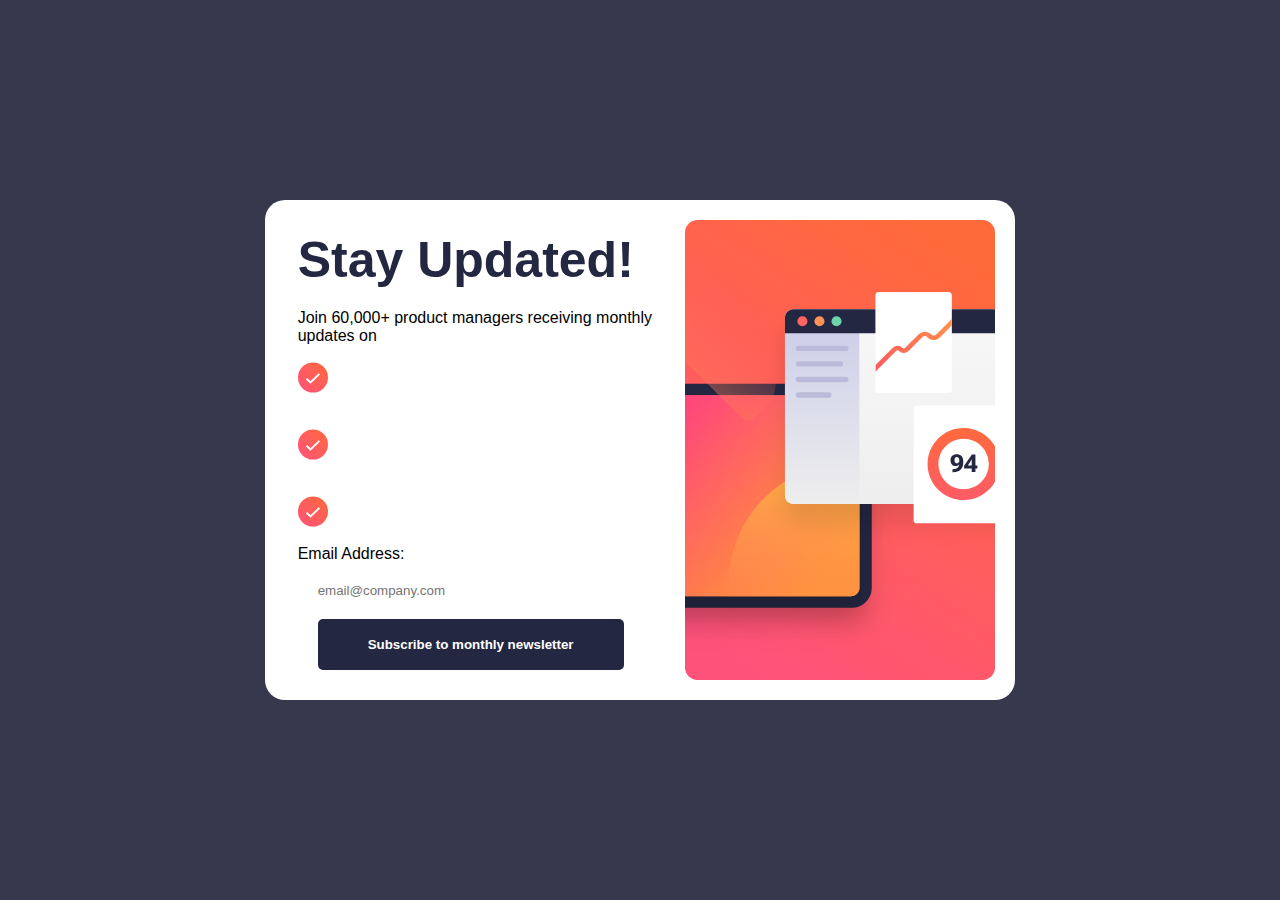
<file: index.html>
<!DOCTYPE html>
<html lang="en">
<head>
    <meta charset="UTF-8">
    <meta name="viewport" content="width=device-width, initial-scale=1.0">
    <title>Document</title>
    <link rel="stylesheet" href="./style.css">
</head>
<body>
    <div class="Div1">
        <div class="Content">
            <div class="Text">
                <h1>Stay Updated!</h1>
                <p> Join 60,000+ product managers receiving monthly <br> updates on</p>
                <div class="Img">
                    <div class="Imgs">
                        <img src="./images/icon-success.svg" alt="">
                        <img src="./images/icon-success.svg" alt="">
                        <img src="./images/icon-success.svg" alt="">
                    </div>
                </div>
                <label for="email">Email Address:</label>
                <br>
                <input type="email" id="Input" name="email" placeholder="email@company.com">
                <br>
                <a href="./index2.html" id="A"><input type="Submit" value="Subscribe to monthly newsletter" class="Submit" id="Submit"></a>
            </div>
            <img src="./images/illustration-sign-up-desktop.svg" alt="">
        </div>
    </div>
    <script src="./main.js"></script>
</body>
</html>
</file>
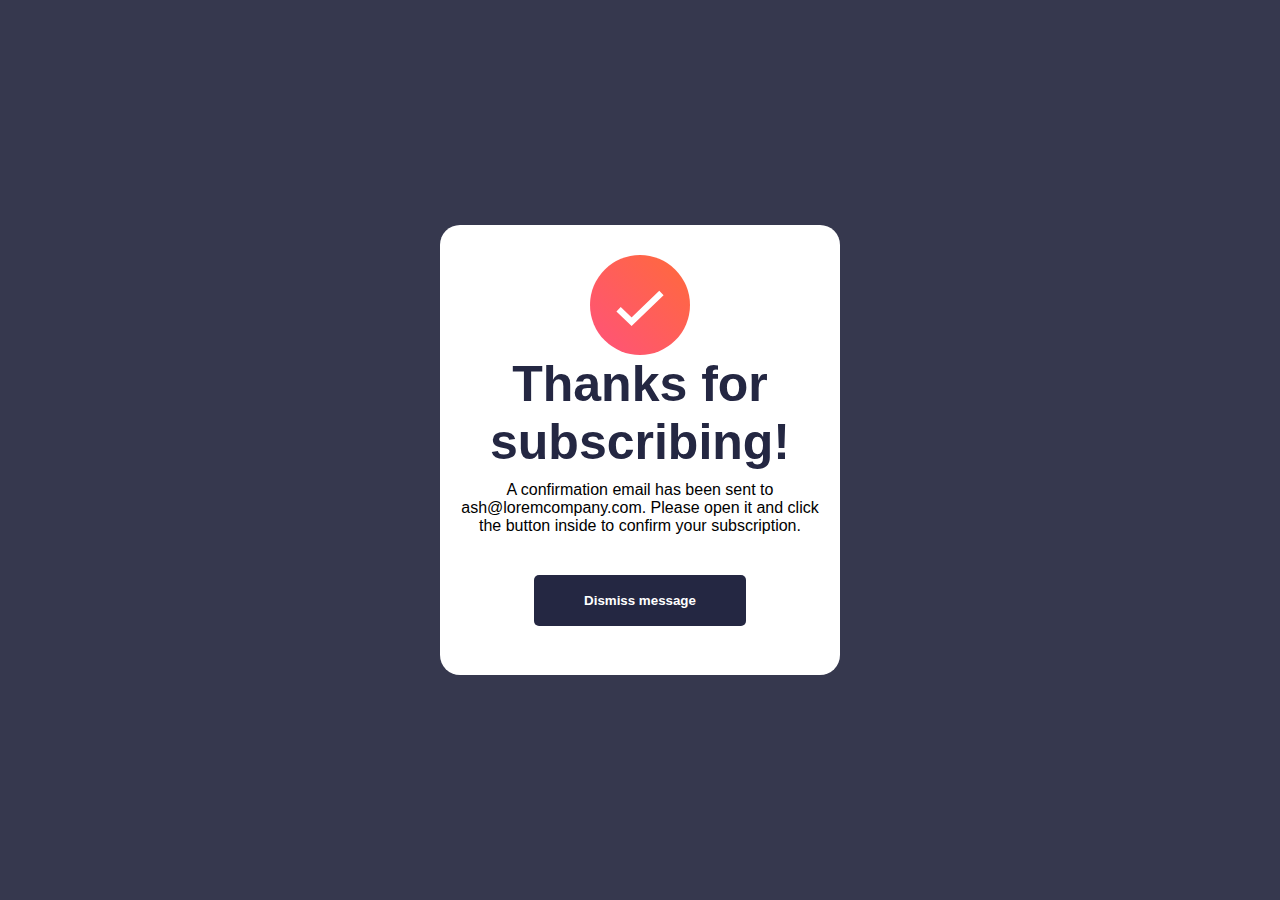
<file: index2.html>
<!DOCTYPE html>
<html lang="en">
<head>
    <meta charset="UTF-8">
    <meta name="viewport" content="width=device-width, initial-scale=1.0">
    <title>Document</title>
    <link rel="stylesheet" href="./style.css">
</head>
<body>
    <div class="Div2">
        <div class="Content1">
            <img src="./images/icon-success.svg" alt="" class="Image">
            <h1>Thanks for <br>subscribing!</h1>
            <p>A confirmation email has been sent to <br> ash@loremcompany.com. Please open it and click <br> the button inside to confirm your subscription.</p>
            <input type="Submit" class="Submit1" value="Dismiss message">
        </div>
    </div>
</body>
</html>
</file>
<file: style.css>
*
{
    margin: 0;
    padding: 0;
    box-sizing: border-box;
    font-family: Arial, Helvetica, sans-serif;
}
.Div1
{
    width: 100%;
    height: 100vh;
    display: flex;
    align-items: center;
    justify-content: center;
    background-color: hsl(235, 18%, 26%);
}
.Content
{
    width: 750px;
    height: 500px;
    display: flex;
    align-items: center;
    border-radius: 20px;
    background-color: #fff;
    justify-content: space-between;
}
.Content .Text 
{
    margin: 0 auto;
}
.Content .Text h1
{
    font-size: 50px;
    padding-bottom: 20px;
    color: hsl(234, 29%, 20%);
}
.Content .Text .Imgs
{
    width: 200px;
    height: 200px;
    display: flex;
    flex-direction: column-reverse;
}
.Content .Text .Imgs img
{
    width: 30px;
}
.Content img
{
    height: 460px;
    margin-right: 20px;
}
h2
{
    padding-top: 25px;
}
input
{
    border: 0;
    outline: 0;
    margin-top: 20px;
    margin-left: 20px;
}
.Submit
{
    color: #fff;
    font-weight: bold;
    text-align: center;
    padding: 18px 50px;
    border-radius: 5px;
    background-color: hsl(234, 29%, 20%);
}
.Image
{
    width: 100px;
}
.Div2
{
    width: 100%;
    height: 100vh;
    display: flex;
    align-items: center;
    justify-content: center;
    background-color: hsl(235, 18%, 26%);
}
.Content1
{
    width: 400px;
    height: 450px;
    display: flex;
    align-items: center;
    border-radius: 20px;
    flex-direction: column;
    background-color: #fff;
    justify-content: center;
}
.Content1 h1, p
{
    display: flex;
    margin: 0 auto;
    align-items: center;
    justify-content: center;
}
.Content1 p
{
    margin-bottom: 20px;
    text-align: center;
}
.Content1 h1
{
    font-size: 50px;
    text-align: center;
    padding-bottom: 10px;
    color: hsl(234, 29%, 20%);
}
.Submit1
{
    color: #fff;
    font-weight: bold;
    margin: 20px auto;
    text-align: center;
    display: flex;
    align-items: center;
    justify-content: center;
    padding: 18px 50px;
    border-radius: 5px;
    background-color: hsl(234, 29%, 20%);
}
</file>
